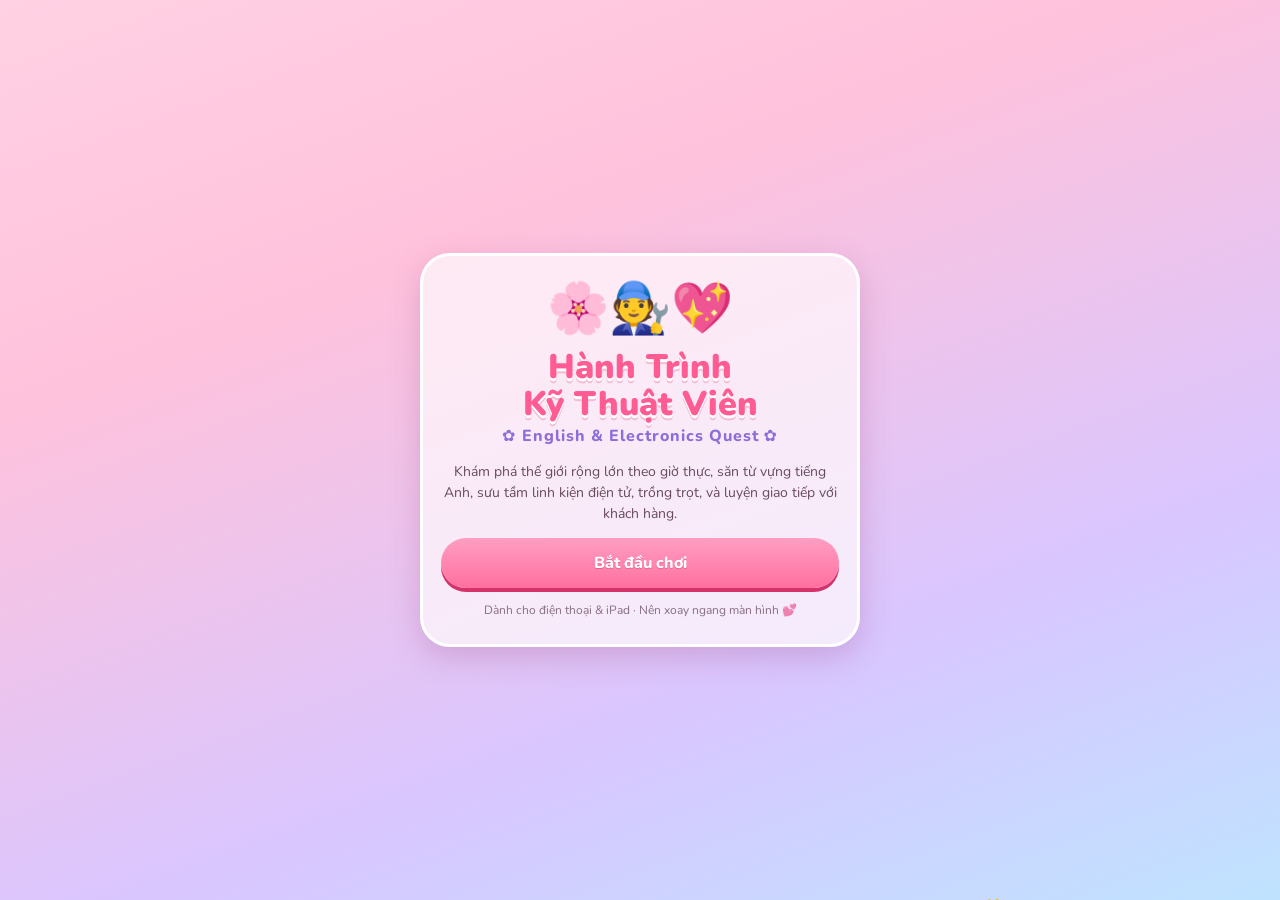
<file: index.html>
<!DOCTYPE html>
<html lang="vi">
<head>
  <meta charset="UTF-8">
  <meta name="viewport" content="width=device-width, initial-scale=1, maximum-scale=1, user-scalable=no, viewport-fit=cover">
  <meta name="apple-mobile-web-app-capable" content="yes">
  <meta name="mobile-web-app-capable" content="yes">
  <meta name="apple-mobile-web-app-status-bar-style" content="black-translucent">
  <meta name="apple-mobile-web-app-title" content="TechEnglish">
  <meta name="theme-color" content="#ffb3d1">
  <title>Hành Trình Kỹ Thuật Viên</title>
  <link rel="manifest" href="manifest.json">
  <link rel="apple-touch-icon" href="icons/icon-180.png">
  <link rel="icon" href="icons/icon-192.png">
  <link rel="preconnect" href="https://fonts.googleapis.com">
  <link rel="preconnect" href="https://fonts.gstatic.com" crossorigin>
  <link rel="stylesheet" href="https://fonts.googleapis.com/css2?family=Nunito:wght@600;700;800;900&display=swap">
  <link rel="stylesheet" href="css/style.css">
</head>
<body>
  <canvas id="game"></canvas>

  <!-- Thanh trạng thái -->
  <div id="hud">
    <div class="hbox">
      <div class="lv">Lv <b id="hLvl">1</b></div>
      <div class="hmid">
        <div class="xpbar"><i id="hXp"></i></div>
        <div class="hrow"><span>🪙 <b id="hCoins">0</b></span><span id="hClock"></span></div>
        <div id="hRegion"></div>
      </div>
    </div>
    <div class="hmenu">
      <button id="mDict" aria-label="Từ điển">📖</button>
      <button id="mBag" aria-label="Balo">🎒</button>
      <button id="mQuest" aria-label="Nhiệm vụ">📜</button>
      <button id="mMap" aria-label="Bản đồ">🗺️</button>
      <button id="mStyle" aria-label="Tủ quần áo">👗</button>
      <button id="mNet" aria-label="Chơi cùng nhau">🌐</button>
      <button id="mSet" aria-label="Cài đặt">⚙️</button>
    </div>
  </div>
  <div id="hQuest"></div>
  <div id="hEvent"></div>
  <canvas id="mini" width="240" height="180"></canvas>
  <div id="banner"></div>
  <button id="phone" aria-label="Nghe điện thoại">📞<small>Nghe máy</small></button>
  <div id="hotbar"></div>
  <div id="hbname"></div>
  <div id="toasts"></div>

  <!-- Điều khiển -->
  <div id="joyzone"></div>
  <div id="joy"><div id="joyknob"></div></div>
  <button id="btnA" class="dim">✋<small>—</small></button>
  <button id="btnEmo" aria-label="Nhảy múa">💃</button>
  <div id="emoPop"></div>

  <!-- Hộp thoại -->
  <div id="modal"><div id="panel" class="panel"></div></div>

  <!-- Màn hình tiêu đề -->
  <div id="title">
    <div class="tbox">
      <div class="tlogo">🌸🧑‍🔧💖</div>
      <h1>Hành Trình<br>Kỹ Thuật Viên</h1>
      <p class="tsub">✿ English &amp; Electronics Quest ✿</p>
      <p class="tdesc">Khám phá thế giới rộng lớn theo giờ thực, săn từ vựng tiếng Anh, sưu tầm linh kiện điện tử, trồng trọt, và luyện giao tiếp với khách hàng.</p>
      <button id="tContinue" class="btn big">Chơi tiếp ▶</button>
      <button id="tNew" class="btn big ghost">Chơi mới</button>
      <p class="tnote">Dành cho điện thoại &amp; iPad · Nên xoay ngang màn hình 💕</p>
    </div>
  </div>

  <script src="js/util.js"></script>
  <script src="js/data/words.js"></script>
  <script src="js/data/words_more.js"></script>
  <script src="js/data/components.js"></script>
  <script src="js/data/quests.js"></script>
  <script src="js/data/farm.js"></script>
  <script src="js/data/convos.js"></script>
  <script src="js/data/hvac_questions.js"></script>
  <script src="js/data/hvac_listening.js"></script>
  <script src="js/data/teashops.js"></script>
  <script src="js/data/mall.js"></script>
  <script src="js/data/fashion.js"></script>
  <script src="js/data/events.js"></script>
  <script src="js/data/animals.js"></script>
  <script src="js/data/regions.js"></script>
  <script src="js/icons.js"></script>
  <script src="js/pixel.js"></script>
  <script src="js/world.js"></script>
  <script src="js/lib/three.min.js"></script>
  <script src="js/lib/three-gltf.js"></script>
  <script src="js/people.js"></script>
  <script src="js/r3d.js"></script>
  <script src="js/work.js"></script>
  <script src="js/input.js"></script>
  <script src="js/game.js"></script>
  <script src="js/ui.js"></script>
  <script src="js/hvac.js"></script>
  <script src="js/tea.js"></script>
  <script src="js/online.js"></script>
  <script src="js/mall.js"></script>
  <script src="js/events.js"></script>
  <script src="js/ranch.js"></script>
  <script src="js/emote.js"></script>
  <script src="js/main.js"></script>
</body>
</html>
</file>
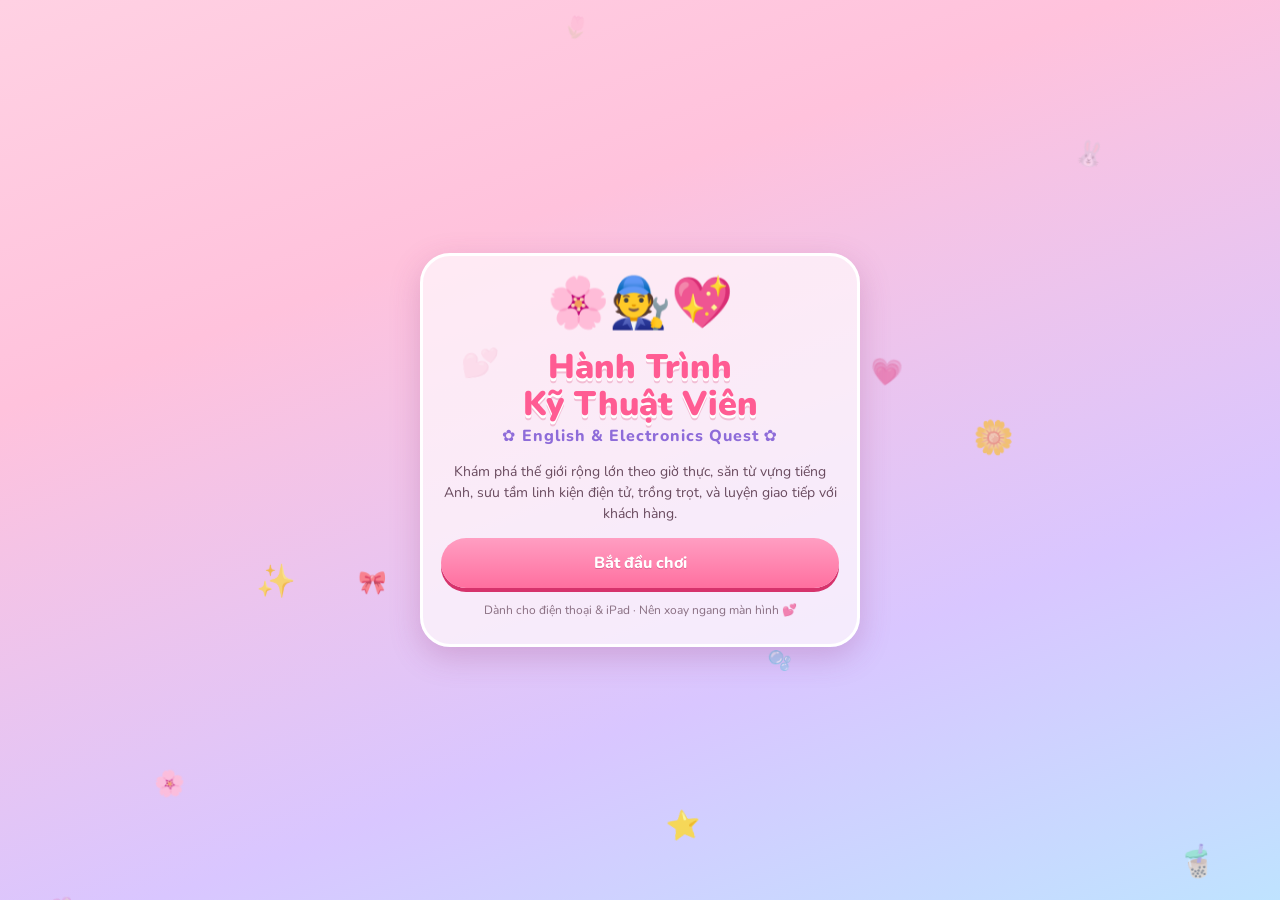
<file: 3d.html>
<!doctype html>
<html lang="vi"><head><meta charset="utf-8"><meta http-equiv="refresh" content="0; url=index.html"><title>Tech English 3D</title></head>
<body><a href="index.html">Mở game</a></body></html>
</file>
<file: css/style.css>
:root {
  --blue: #ff6f9f; --blue2: #d6336c; --gold: #ffd166; --ink: #5a3a4e; --muted: #9c7f92;
  --panel: #fffafc; --line: #f6dbe7; --good: #2f9e6e; --bad: #e0435a;
  --lav: #b9a0f2; --mint: #8fd6a7; --peach: #ffb27a;
  --sat: env(safe-area-inset-top, 0px); --sab: env(safe-area-inset-bottom, 0px);
  --sal: env(safe-area-inset-left, 0px); --sar: env(safe-area-inset-right, 0px);
}
* { box-sizing: border-box; -webkit-tap-highlight-color: transparent; }
html, body {
  margin: 0; height: 100%; overflow: hidden; background: #fde7f0; color: var(--ink);
  font-family: "Nunito", "Quicksand", system-ui, -apple-system, "Segoe UI", Roboto, sans-serif;
  touch-action: none; -webkit-user-select: none; user-select: none; overscroll-behavior: none;
  -webkit-touch-callout: none;
}
#game3d { position: fixed; inset: 0; display: block; width: 100%; height: 100%; }
#game { position: fixed; inset: 0; display: block; }
button { font-family: inherit; cursor: pointer; }

/* ---------- HUD ---------- */
#hud {
  position: fixed; top: calc(6px + var(--sat)); left: calc(6px + var(--sal)); right: calc(6px + var(--sar));
  display: flex; justify-content: space-between; align-items: flex-start; pointer-events: none; z-index: 5;
}
.hbox {
  display: flex; gap: 8px; align-items: center; background: rgba(255, 250, 252, .93); color: var(--ink);
  border-radius: 20px; padding: 6px 12px 6px 6px; box-shadow: 0 3px 0 rgba(214,51,108,.18), 0 4px 14px rgba(160,80,130,.22);
  border: 2px solid #ffd3e3; min-width: 180px; font-weight: 700;
}
.lv { background: linear-gradient(#ffa8c8, #ff6f9f); color: #fff; border-radius: 15px; text-shadow: 0 1px 0 rgba(160,30,80,.35); padding: 6px 8px; font-size: 12px; text-align: center; line-height: 1; }
.lv b { display: block; font-size: 20px; }
.hmid { flex: 1; font-size: 12px; }
.xpbar { height: 8px; background: #fbe1ec; border-radius: 6px; overflow: hidden; margin-bottom: 4px; }
.xpbar i { display: block; height: 100%; width: 0; background: linear-gradient(90deg, #ffb3d1, #c3a6ff); transition: width .3s; }
.hrow { display: flex; gap: 10px; white-space: nowrap; }
#hRegion { font-size: 11px; color: var(--muted); margin-top: 2px; }
.hmenu { display: flex; gap: 5px; pointer-events: auto; }
.hmenu button {
  width: 42px; height: 42px; border-radius: 50%; border: 2px solid #ffd3e3; font-size: 20px;
  background: rgba(255,250,252,.95); box-shadow: 0 3px 0 rgba(214,51,108,.2), 0 3px 8px rgba(160,80,130,.2);
}
.hmenu button:active { transform: scale(.92); }
#hQuest {
  position: fixed; left: calc(6px + var(--sal)); top: calc(66px + var(--sat)); max-width: min(62vw, 440px);
  background: rgba(255,250,252,.94); border-radius: 14px; padding: 6px 12px; font-size: 12px; font-weight: 700;
  box-shadow: 0 3px 10px rgba(160,80,130,.2); z-index: 5; border: 2px dashed #ffb3d1; color: var(--ink);
}
#mini {
  position: fixed; right: calc(6px + var(--sar)); top: calc(56px + var(--sat)); width: 120px; height: 90px;
  border-radius: 16px; border: 3px solid #fff; box-shadow: 0 0 0 2px #ffc4d9, 0 3px 10px rgba(160,80,130,.25); z-index: 5;
}
#banner {
  position: fixed; left: 50%; top: 28%; transform: translate(-50%, -50%); text-align: center; color: #fff;
  pointer-events: none; opacity: 0; z-index: 6; text-shadow: 0 2px 0 #ff6f9f, 0 3px 10px rgba(160,40,100,.55);
}
#banner .bn { font-size: 30px; font-weight: 900; letter-spacing: .5px; }
#banner .be { font-size: 15px; font-style: italic; }
#banner.show { animation: banner 3s ease forwards; }
@keyframes banner { 0% { opacity: 0; margin-top: 10px; } 15%, 75% { opacity: 1; margin-top: 0; } 100% { opacity: 0; } }
#toasts {
  position: fixed; left: 50%; bottom: calc(84px + var(--sab)); transform: translateX(-50%); width: min(92vw, 520px);
  display: flex; flex-direction: column; gap: 6px; z-index: 15; pointer-events: none;
}
.toast {
  background: rgba(255, 250, 252, .96); color: var(--ink); padding: 9px 14px; border-radius: 18px; font-size: 13px; font-weight: 700;
  border: 2px solid #ffd3e3; box-shadow: 0 3px 10px rgba(160,80,130,.2);
  text-align: center; animation: tin .25s ease; transition: opacity .4s, transform .4s;
}
.toast.gold { background: linear-gradient(90deg, #ff9ec7, #c3a6ff); color: #fff; border-color: #fff; font-weight: 800; text-shadow: 0 1px 0 rgba(140,40,100,.35); }
.toast.out { opacity: 0; transform: translateY(8px); }
@keyframes tin { from { opacity: 0; transform: translateY(10px); } }

/* ---------- Điều khiển ---------- */
#joyzone { position: fixed; left: 0; bottom: 0; width: 55%; height: 72%; z-index: 4; touch-action: none; }
#joy {
  position: fixed; width: 120px; height: 120px; margin: -60px 0 0 -60px; border-radius: 50%;
  background: rgba(255,200,225,.28); border: 3px dashed rgba(255,255,255,.8); z-index: 4; pointer-events: none;
  opacity: 0; transition: opacity .15s; left: 90px; top: 70%;
}
#joy.on { opacity: 1; }
#joyknob {
  position: absolute; left: 50%; top: 50%; width: 54px; height: 54px; margin: -27px 0 0 -27px; border-radius: 50%;
  background: radial-gradient(circle at 35% 30%, #fff, #ffc4d9); box-shadow: 0 3px 8px rgba(160,60,110,.35);
}
#btnA {
  position: fixed; right: calc(22px + var(--sar)); bottom: calc(26px + var(--sab)); width: 84px; height: 84px; border-radius: 50%;
  border: 4px solid #fff; background: radial-gradient(circle at 35% 28%, #ffc4dc, #ff6f9f 70%); font-size: 30px; line-height: 1; z-index: 5;
  box-shadow: 0 4px 0 #d6336c, 0 6px 16px rgba(160,40,100,.4); display: flex; flex-direction: column; align-items: center; justify-content: center;
  color: #fff; touch-action: none; text-shadow: 0 1px 0 rgba(150,30,80,.4);
}
#btnA small { font-size: 12px; font-weight: 800; margin-top: 2px; }
#btnA.dim { filter: grayscale(.8); opacity: .55; }
#btnA:active { transform: scale(.92); }

/* ---------- Hộp thoại ---------- */
#modal {
  position: fixed; inset: 0; background: rgba(90, 40, 80, .38); display: none; align-items: center; justify-content: center;
  z-index: 20; padding: calc(10px + var(--sat)) calc(10px + var(--sar)) calc(10px + var(--sab)) calc(10px + var(--sal));
  touch-action: auto;
}
#modal.on { display: flex; }
.panel {
  position: relative; background: var(--panel); border-radius: 26px; width: min(560px, 100%); max-height: 100%;
  overflow-y: auto; -webkit-overflow-scrolling: touch; padding: 18px 16px 16px; border: 3px solid #ffd3e3;
  box-shadow: 0 6px 0 rgba(214,51,108,.15), 0 14px 40px rgba(120,40,90,.35);
  touch-action: pan-y; animation: pin .2s ease; user-select: text; -webkit-user-select: text;
}
.panel.wide { width: min(760px, 100%); }
@keyframes pin { from { transform: scale(.94); opacity: 0; } }
.panel h2 { margin: 0 34px 8px 0; font-size: 21px; color: #c2255c; font-weight: 900; }
.panel h3 { margin: 14px 0 6px; font-size: 16px; }
.panel p { margin: 6px 0; line-height: 1.45; font-size: 14px; }
.panel .x {
  position: absolute; right: 10px; top: 10px; width: 34px; height: 34px; border-radius: 50%; border: 0;
  background: #ffe3ee; font-size: 16px; color: #c2255c; font-weight: 900;
}
.sub { color: var(--muted); font-size: 13px !important; }
.hint { color: var(--muted); font-size: 12.5px !important; }
.center { text-align: center; }
.big-emoji { font-size: 46px; text-align: center; }
.btn {
  display: block; width: 100%; margin: 8px 0 0; padding: 12px; border-radius: 999px; border: 0; font-size: 15px; font-weight: 800;
  background: linear-gradient(#ff8fb4, var(--blue)); color: #fff; box-shadow: 0 3px 0 var(--blue2); text-shadow: 0 1px 0 rgba(150,30,80,.3);
}
.btn:active { transform: translateY(1px); box-shadow: none; }
.btn.big { padding: 14px; font-size: 16px; }
.btn.small { display: inline-block; width: auto; padding: 8px 12px; font-size: 13px; margin: 6px 0 0; white-space: nowrap; }
.btn.ghost { background: #ffe8f1; color: var(--blue2); box-shadow: 0 2px 0 #ffc4d9; text-shadow: none; }
.btn.danger { background: #ffe5e8; color: var(--bad); box-shadow: none; text-shadow: none; }
.btn:disabled { background: #eadde4; color: #a8919e; box-shadow: none; text-shadow: none; }
.mini { border: 0; background: #ffe3ee; color: var(--blue2); border-radius: 999px; font-weight: 700; padding: 4px 8px; font-size: 12px; margin-top: 4px; }
.tag { display: inline-block; background: #eef3fb; color: var(--blue2); border-radius: 20px; padding: 4px 10px; font-size: 12px; margin-bottom: 8px; }
.tag.gold { background: #fff4c2; color: #7a5500; }
.stars { color: #ffb300; letter-spacing: -1px; }
.stars i { color: #d7dce3; font-style: normal; }

.qword { font-size: 32px; font-weight: 800; text-align: center; margin: 6px 0 2px; color: #0d2c54; font-family: Georgia, serif; }
.qword.vi { font-family: inherit; font-size: 26px; color: #4a2c00; }
.ipa { color: var(--muted); font-size: 14px; text-align: center; }
div.ipa { margin-bottom: 4px; }
.qtxt { text-align: center; color: var(--muted); }
.qsent { background: #f3f6fb; border-radius: 12px; padding: 12px; font-size: 17px; text-align: center; font-family: Georgia, serif; margin: 8px 0; }
.say { border: 0; background: #e3f2fd; border-radius: 50%; width: 32px; height: 32px; font-size: 15px; vertical-align: middle; }
.say.huge { width: 80px; height: 80px; font-size: 38px; }
.opts { display: grid; grid-template-columns: 1fr 1fr; gap: 8px; margin-top: 8px; }
.opt {
  padding: 13px 10px; border-radius: 12px; border: 2px solid var(--line); background: #fff; font-size: 15px; font-weight: 600;
  color: var(--ink); min-height: 52px;
}
.opt.left { text-align: left; grid-column: 1 / -1; font-size: 14px; }
.opt.right { border-color: var(--good); background: #e8f5e9; color: var(--good); }
.opt.wrong { border-color: var(--bad); background: #ffebee; color: var(--bad); }
.res { border-radius: 12px; padding: 10px 12px; margin: 10px 0 6px; font-weight: 600; font-size: 14px; }
.res.good { background: #e8f5e9; color: var(--good); }
.res.bad { background: #ffebee; color: var(--bad); }
.wcard { background: #fffdf3; border: 1px solid #f3e6b0; border-radius: 12px; padding: 10px 12px; margin: 8px 0; font-size: 14px; }
.wcard .en { font-size: 18px; color: #0d2c54; }
.wcard .vi { color: #6a4b00; margin: 4px 0; font-weight: 600; }
.wcard .ex { color: #445; font-style: italic; margin-top: 4px; }

.pcard { display: flex; gap: 14px; align-items: center; }
.pcard img { width: 96px; height: 96px; background: #eef3f8; border-radius: 16px; flex: none; }
.pcard h2 { margin: 0; }
.pcard .en { color: var(--blue2); font-weight: 600; margin-top: 2px; }
.pcard .rar { font-size: 12px; color: var(--muted); margin-top: 4px; }
.sec { background: #f4f7fb; border-radius: 12px; padding: 8px 12px; margin-top: 10px; }
.sec h4 { margin: 2px 0 2px; font-size: 14px; }
.sec p { margin: 2px 0 4px; font-size: 13.5px; }

.talk { display: flex; gap: 10px; align-items: flex-start; }
.face { width: 64px; height: 64px; background: #e3f2fd; border-radius: 50%; flex: none; }
.bubble { background: #f3f6fb; border-radius: 4px 14px 14px 14px; padding: 10px 12px; flex: 1; font-size: 14px; }
.say-en { font-size: 17px; font-family: Georgia, serif; margin: 4px 0; color: #0d2c54; }
.say-vi { color: var(--muted); font-size: 13px; }
.hide { display: none; }

.howto { padding-left: 0; list-style: none; margin: 8px 0; }
.howto li { display: flex; gap: 8px; align-items: center; padding: 6px 0; font-size: 14px; border-bottom: 1px dashed var(--line); }
.howto img { width: 28px; height: 28px; flex: none; }
.howto li > span:last-child { flex: 1; }
.orb { display: inline-flex; width: 28px; height: 28px; border-radius: 50%; align-items: center; justify-content: center; flex: none;
  background: radial-gradient(#fff, #ffc107); font: bold 12px Georgia, serif; color: #5d4037; }
.stats { display: grid; grid-template-columns: repeat(auto-fit, minmax(140px, 1fr)); gap: 6px; margin: 10px 0; }
.stats div { background: #f3f6fb; border-radius: 10px; padding: 8px 10px; font-size: 13px; }
.stats b { display: block; font-size: 18px; color: var(--blue2); }

.job { border: 1px solid var(--line); border-radius: 12px; padding: 10px 12px; margin-top: 8px; background: #fff; font-size: 13.5px; }
.job.active { border-color: #ffca28; background: #fffbea; }
.jt { font-weight: 700; margin-bottom: 4px; }
.jen { font-family: Georgia, serif; font-size: 15px; color: #0d2c54; }
.jvi { color: var(--muted); }
.rew { color: #b26a00; }
.need { margin-top: 6px; display: flex; flex-wrap: wrap; gap: 4px; align-items: center; }
.chip { display: inline-flex; align-items: center; gap: 4px; padding: 2px 8px 2px 2px; border-radius: 20px; font-size: 12px; background: #eef3f8; }
.chip img { width: 22px; height: 22px; }
.chip.ok { background: #e8f5e9; color: var(--good); }
.chip.miss { background: #ffebee; color: var(--bad); }
.coins { position: absolute; right: 52px; top: 16px; font-weight: 800; color: #9a6a00; }
.tabs { display: flex; gap: 6px; margin: 8px 0; }
.tabs button { flex: 1; padding: 10px 6px; border-radius: 10px; border: 0; background: #eef1f6; font-weight: 700; font-size: 13px; color: #556; }
.tabs button.on { background: var(--blue); color: #fff; }
.list { display: flex; flex-direction: column; gap: 6px; }
.row { display: flex; align-items: center; gap: 10px; background: #fff; border: 1px solid var(--line); border-radius: 12px; padding: 6px 10px; }
.row img { width: 40px; height: 40px; background: #f2f5f9; border-radius: 10px; flex: none; }
.row .rn { flex: 1; min-width: 0; }
.row .rn b { display: block; font-size: 14px; }
.row .rn small { color: var(--muted); font-size: 12px; }
.row .btn.small { margin: 0; }
.row .big-emoji { font-size: 28px; }
.recipe { border: 1px solid var(--line); border-radius: 12px; padding: 8px 10px; background: #fff; }
.recipe.locked { opacity: .6; }
.rh { display: flex; gap: 10px; align-items: center; }
.rh img { width: 44px; height: 44px; background: #f2f5f9; border-radius: 10px; }
.rh small { display: block; color: var(--muted); font-size: 12px; }
.grid { display: grid; grid-template-columns: repeat(auto-fill, minmax(96px, 1fr)); gap: 6px; }
.cell { position: relative; display: flex; flex-direction: column; align-items: center; gap: 2px; padding: 8px 4px; border-radius: 12px;
  border: 1px solid var(--line); background: #fff; font-size: 12px; color: var(--ink); text-align: center; }
.cell img { width: 44px; height: 44px; }
.cell b { position: absolute; right: 6px; top: 4px; font-size: 11px; color: var(--blue2); }
.cell small { color: var(--muted); font-size: 10.5px; }
.cell.unk { background: #f0f2f5; color: #99a; }
.cell .q { width: 44px; height: 44px; display: flex; align-items: center; justify-content: center; font-size: 26px; font-weight: 800; color: #b0b8c4; }
.cats { display: flex; gap: 6px; overflow-x: auto; padding-bottom: 6px; margin: 6px 0; -webkit-overflow-scrolling: touch; touch-action: pan-x pan-y; }
.cats button { flex: none; border: 0; border-radius: 20px; padding: 7px 12px; background: #eef1f6; font-size: 12.5px; font-weight: 600; color: #445; }
.cats button.on { background: var(--blue); color: #fff; }
.cats small { opacity: .7; }
.dict { display: flex; flex-direction: column; gap: 6px; }
.drow { background: #fff; border: 1px solid var(--line); border-radius: 12px; padding: 8px 12px; font-size: 13.5px; cursor: pointer; }
.drow b { font-size: 16px; color: #0d2c54; }
.drow .vi { color: #6a4b00; font-weight: 600; }
.drow .ex { color: #556; font-style: italic; font-size: 12.5px; }
.qlist .q { border-radius: 12px; padding: 8px 12px; margin-top: 6px; background: #f3f6fb; font-size: 13.5px; }
.qlist .q.cur { background: #fffbea; border: 1px solid #ffca28; }
.qlist .q.lock { opacity: .55; }
.qlist .qt { font-weight: 700; }
.qlist .qd { color: #445; margin: 2px 0; }
.bar { height: 8px; background: #e3e8ef; border-radius: 4px; overflow: hidden; margin: 4px 0; }
.bar i { display: block; height: 100%; background: linear-gradient(90deg, #ffb300, #ff6f00); }
#bigmap { display: block; margin: 6px auto; border-radius: 10px; }
.legend { display: grid; grid-template-columns: repeat(auto-fill, minmax(200px, 1fr)); gap: 4px; font-size: 13px; margin-top: 6px; }
.legend .lock { opacity: .55; }
.legend small { color: var(--muted); }
.set { display: flex; align-items: center; gap: 8px; padding: 10px 4px; border-bottom: 1px solid var(--line); font-size: 14px; }
.set input[type=checkbox] { width: 22px; height: 22px; }
.set input[type=range] { flex: 1; }

/* ---------- Thanh đồ nhanh ---------- */
#hotbar {
  position: fixed; left: 50%; transform: translateX(-50%); bottom: calc(10px + var(--sab)); z-index: 6;
  display: flex; gap: 5px; padding: 5px; border-radius: 20px; background: rgba(255,250,252,.9); border: 2px solid #ffd3e3; box-shadow: 0 3px 12px rgba(160,80,130,.25);
}
.hslot {
  position: relative; width: 46px; height: 46px; border-radius: 14px; border: 2px solid #fbe1ec;
  background: #fff3f8; padding: 0; display: flex; align-items: center; justify-content: center; touch-action: none;
}
.hslot img { width: 36px; height: 36px; pointer-events: none; }
.hslot b { position: absolute; right: 3px; bottom: 1px; font-size: 11px; color: var(--ink); text-shadow: 0 0 3px #fff; pointer-events: none; }
.hslot.sel { border-color: #ff6f9f; background: #ffe3ee; box-shadow: 0 0 0 2px rgba(255,111,159,.3); }
#hbname {
  position: fixed; left: 50%; transform: translateX(-50%); bottom: calc(70px + var(--sab)); z-index: 6; pointer-events: none;
  background: rgba(255,111,159,.92); color: #fff; font-size: 12px; font-weight: 700; padding: 4px 10px; border-radius: 10px; opacity: 0; white-space: nowrap;
}
#hbname.show { animation: hbn 1.8s ease forwards; }
@keyframes hbn { 0%, 70% { opacity: 1; } 100% { opacity: 0; } }

/* ---------- Điện thoại reo ---------- */
#phone {
  position: fixed; right: calc(118px + var(--sar)); bottom: calc(34px + var(--sab)); z-index: 7; display: none;
  width: 70px; height: 70px; border-radius: 50%; border: 3px solid #fff; background: radial-gradient(circle at 35% 30%, #a7ecc4, #3fbf7f 70%);
  color: #fff; font-size: 26px; flex-direction: column; align-items: center; justify-content: center; box-shadow: 0 4px 14px rgba(0,0,0,.45);
}
#phone small { font-size: 10px; font-weight: 800; }
#phone.on { display: flex; animation: ring .6s ease-in-out infinite alternate; }
@keyframes ring { from { transform: rotate(-12deg) scale(1); } to { transform: rotate(12deg) scale(1.08); } }

/* ---------- Kho đồ dạng ô ---------- */
.panel h2 small { font-size: 13px; color: var(--muted); font-weight: 600; }
.panel h3 small { font-size: 12px; color: var(--muted); font-weight: 600; }
.slots { display: grid; grid-template-columns: repeat(auto-fill, minmax(50px, 1fr)); gap: 5px; margin: 6px 0; }
.slot {
  position: relative; aspect-ratio: 1; border-radius: 14px; border: 2px solid #f6dbe7; background: #fff5f9; padding: 0;
  display: flex; align-items: center; justify-content: center;
}
.slot img { width: 78%; height: 78%; pointer-events: none; }
.slot b { position: absolute; right: 3px; bottom: 1px; font-size: 11px; color: #1d2733; text-shadow: 0 0 2px #fff; }
.slot .hk { position: absolute; left: 3px; top: 1px; font-size: 9px; color: #8a96a6; font-weight: 800; }
.slot.hb { background: #fff8e6; border-color: #ffe0a3; }
.slot.cur { box-shadow: inset 0 0 0 2px #ff9ec7; }
.slot.sel { border-color: var(--blue); background: #ffe3ee; }
.slot.moving { border-color: #ff6f00; border-style: dashed; background: #fff3e0; }
.sinfo { display: flex; flex-wrap: wrap; align-items: center; gap: 8px; background: #fff0f6; border-radius: 16px; padding: 8px 10px; margin: 6px 0; font-size: 13px; }
.sinfo img { width: 44px; height: 44px; }
.sinfo .rn { flex: 1; min-width: 120px; }
.sinfo .rn small { display: block; color: var(--muted); }
.sinfo.moving { background: #fff3e0; color: #8a4b00; font-weight: 600; }
.sbtns { display: flex; gap: 6px; flex-wrap: wrap; }
.sbtns .btn.small { margin: 0; }
.row2 { display: flex; gap: 8px; }
.row2 .btn { flex: 1; }
.row.hl { background: #fffbea; border-color: #ffe082; }
.row.locked { opacity: .55; }
.lockt { font-size: 12px; color: var(--muted); white-space: nowrap; }
.row .btn.small + .btn.small { margin-left: 4px; }

/* ---------- Hội thoại ---------- */
.chat { display: flex; flex-direction: column; gap: 5px; margin: 6px 0 10px; max-height: 26vh; overflow-y: auto; }
.chat.full { max-height: none; }
.msg { max-width: 85%; padding: 7px 11px; border-radius: 14px; font-size: 13.5px; line-height: 1.35; font-family: Georgia, serif; }
.msg.them { background: #eef1f6; align-self: flex-start; border-bottom-left-radius: 4px; }
.msg.me { background: #dcf3dc; align-self: flex-end; border-bottom-right-radius: 4px; color: #1b4d1b; }
.msg .say { width: 26px; height: 26px; font-size: 12px; }
.face.phone { background: #e8f5e9; }
.opt.okish { border-color: #f9a825; background: #fff8e1; color: #8a6100; }
.res.mid { background: #fff8e1; color: #8a6100; }
.mic { border-radius: 12px; padding: 9px 12px; margin: 6px 0; font-size: 13.5px; }
.mic.on { background: #e3f2fd; color: var(--blue2); animation: pulse 1s ease-in-out infinite alternate; }
.mic.good { background: #e8f5e9; color: var(--good); }
.mic.bad { background: #fff3e0; color: #a65800; }
.mic small { color: #556; }
@keyframes pulse { from { opacity: .7; } to { opacity: 1; } }
.big-stars { font-size: 40px; letter-spacing: 4px; }
.big-stars i { font-style: normal; filter: grayscale(1); opacity: .3; }
.tagline { font-size: 11px; color: var(--muted); margin-bottom: 2px; }
.drow b.ph { font-family: Georgia, serif; font-size: 15px; }

/* ---------- Học Viện HVAC ---------- */
.kind { display: inline-block; font-size: 11px; font-weight: 700; padding: 1px 7px; border-radius: 10px; vertical-align: middle; }
.k-n { background: #e8f5e9; color: #2e7d32; } .k-t { background: #e3f2fd; color: #1565c0; }
.k-c { background: #f3e5f5; color: #6a1b9a; } .k-g { background: #fff3e0; color: #a65800; }
.qsent.left { text-align: left; font-family: inherit; font-size: 15.5px; line-height: 1.45; }
.job.ok { border-color: #a5d6a7; background: #f1f8f1; } .job.no { border-color: #ffcdd2; background: #fff6f6; }
.job .sbtns { margin-top: 6px; }
ul.ans { margin: 8px 0 4px; padding-left: 18px; font-size: 13.5px; line-height: 1.45; } ul.ans li { margin-bottom: 4px; }
p.tr { font-family: Georgia, serif; font-size: 14px; line-height: 1.5; }
.timer { display: flex; align-items: center; gap: 8px; font-size: 13px; color: var(--muted); margin: 6px 0; }
.timer .bar { flex: 1; margin: 0; }
mark { background: #fff59d; padding: 0 2px; border-radius: 3px; }
.wcard .model { font-style: normal; line-height: 1.5; }
.drow a { color: var(--blue2); word-break: break-word; }

/* ---------- Quán trà sữa ---------- */
.tchips { display: flex; flex-wrap: wrap; gap: 6px; }
.tchip { border: 2px solid var(--line); background: #fff; border-radius: 20px; padding: 7px 11px; font-size: 13px; font-weight: 600; color: var(--ink); }
.tchip i { color: var(--blue2); font-style: normal; }
.tchip.on { border-color: var(--blue); background: #e3f2fd; }
.row.trow { width: 100%; text-align: left; font-family: inherit; cursor: pointer; }
.row.trow.sel { border-color: var(--blue); background: #e3f2fd; }
ul.check { list-style: none; padding: 0; margin: 6px 0; font-size: 13.5px; }
ul.check li { padding: 3px 0; } ul.check li.no { color: var(--bad); } ul.check li.ok { color: var(--good); }
input.tin { flex: 1; min-width: 0; padding: 10px 12px; border-radius: 10px; border: 2px solid var(--line); font-size: 16px; font-family: inherit; }
#ttbox { display: flex; gap: 6px; margin-top: 6px; } #ttbox.hide { display: none; }
/* ---------- Tạo nhân vật ---------- */
.cc { display: flex; flex-wrap: wrap; gap: 10px; align-items: center; }
#ccprev { width: 150px; height: 90px; background: linear-gradient(#ffe3ee, #e3f7e9); border-radius: 18px; border: 2px solid #ffd3e3; }
.ccf { flex: 1; min-width: 240px; }
.ccf .set { flex-wrap: wrap; gap: 6px; }
.sw { width: 28px; height: 28px; border-radius: 50%; border: 3px solid #fff; box-shadow: 0 0 0 1px #ccd; padding: 0; }
.sw.on { box-shadow: 0 0 0 3px var(--blue); }
.set select { padding: 6px; border-radius: 8px; font-size: 15px; }

/* ---------- Chơi cùng nhau ---------- */
.hmenu button { position: relative; }
#mNet.live::before { content: ''; position: absolute; left: 4px; top: 4px; width: 9px; height: 9px; border-radius: 50%; background: #00e676; box-shadow: 0 0 0 2px #fff; }
#mNet[data-badge]:not([data-badge=""])::after {
  content: attr(data-badge); position: absolute; right: -4px; top: -4px; min-width: 18px; height: 18px; border-radius: 9px;
  background: #e53935; color: #fff; font-size: 11px; font-weight: 800; line-height: 18px; text-align: center; padding: 0 4px;
}
.chat.netlog { max-height: 40vh; min-height: 90px; background: #f7f9fc; border-radius: 12px; padding: 8px; }
.msg small { font-family: system-ui, sans-serif; font-size: 10.5px; color: #78909c; }
.msg.sys { align-self: center; background: #fff3e0; color: #8a4b00; font-family: system-ui, sans-serif; font-size: 12.5px; }
.tchips.quick { margin: 6px 0; } .tchips.quick .tchip { font-size: 12px; padding: 5px 9px; }
#nbox { display: flex; gap: 6px; margin: 6px 0 4px; }

/* ---------- Trung tâm thương mại ---------- */
.cgrid { display: grid; grid-template-columns: repeat(auto-fill, minmax(104px, 1fr)); gap: 6px; margin: 8px 0; }
.ccard { display: flex; flex-direction: column; align-items: center; gap: 1px; padding: 6px 4px; border-radius: 12px; border: 2px solid var(--line); background: #fff; font-family: inherit; color: var(--ink); }
.ccard img { width: 56px; height: 70px; object-fit: contain; }
.ccard b { font-size: 12.5px; } .ccard small { font-size: 11px; color: var(--blue2); }
.ccard .cprice { font-size: 11.5px; font-weight: 800; color: #9a6a00; }
.ccard.sel { border-color: var(--blue); background: #e3f2fd; }
.cdetail { display: flex; gap: 10px; align-items: center; flex-wrap: wrap; }
.cdetail img { width: 192px; height: 80px; object-fit: contain; background: linear-gradient(#fce4ec, #f3e5f5); border-radius: 12px; }
.cdetail .rn { flex: 1; min-width: 200px; } .cdetail .set { flex-wrap: wrap; gap: 5px; border: 0; padding: 4px 0; }
.tryon { display: flex; gap: 10px; align-items: center; background: #fff8e1; border-radius: 12px; padding: 8px; margin: 8px 0; font-size: 13.5px; }
.tryon img { width: 216px; height: 90px; object-fit: contain; background: linear-gradient(#fce4ec, #e1f5fe); border-radius: 10px; flex: none; }
img.bigprev { width: 100%; max-width: 320px; height: 100px; object-fit: contain; background: linear-gradient(#fce4ec, #e1f5fe); border-radius: 14px; margin: 6px auto; display: block; }
.tchip .dot { display: inline-block; width: 11px; height: 11px; border-radius: 50%; margin-right: 4px; vertical-align: -1px; box-shadow: 0 0 0 1px #ccd; }
@media (max-width: 520px) { .tryon { flex-direction: column; } .tryon img { width: 100%; } }

/* ---------- Sự kiện ---------- */
#hEvent {
  position: fixed; left: calc(6px + var(--sal)); top: calc(100px + var(--sat)); max-width: min(62vw, 440px); display: none;
  background: linear-gradient(90deg, #fff3b0, #ffe3ee); border-radius: 14px; padding: 5px 12px; font-size: 12px; font-weight: 800;
  box-shadow: 0 3px 10px rgba(160,80,130,.2); z-index: 5; border: 2px solid #ffd166; color: #8a4b00; cursor: pointer;
}
#hEvent.live { background: linear-gradient(90deg, #ff9ec7, #c3a6ff); color: #fff; border-color: #fff; animation: evpulse 1.6s ease-in-out infinite; }
@keyframes evpulse { 50% { transform: scale(1.03); } }
.evcard { border: 2px solid var(--line); background: #fff; border-radius: 18px; padding: 10px 12px; margin: 8px 0; font-size: 13.5px; line-height: 1.5; }
.evcard.live { border-color: #ff9ec7; background: #fff3f8; box-shadow: 0 0 0 3px rgba(255,158,199,.25); }
.evcard.soon { border-color: #ffd166; background: #fffbea; text-align: left; }
.evcard.lockd { opacity: .7; border-style: dashed; }
.evh { font-size: 15px; margin-bottom: 2px; }
.evh small { color: var(--muted); font-weight: 600; }
.kind.live { background: #ff6f9f; color: #fff; } .kind.ok { background: #d9f5e5; color: #2f7a52; } .kind.cert { background: #efe7ff; color: #6a4bc4; }
.stamps { display: flex; justify-content: center; gap: 10px; font-size: 34px; margin: 8px 0; }
.stamps span { width: 54px; height: 54px; border-radius: 50%; border: 3px dashed #ffb3d1; display: flex; align-items: center; justify-content: center; color: #ffc4d9; }
.stamps span.on { border-style: solid; background: #fff0f6; }
.cert { border: 4px double #e0b34a; background: linear-gradient(#fffdf3, #fff4d6); border-radius: 14px; padding: 12px; margin: 10px auto; max-width: 360px; }
.cert small { display: block; letter-spacing: 1.5px; color: #a07a24; font-weight: 800; }
.cert b { display: block; font-size: 22px; color: #c2255c; margin: 4px 0; }

/* ---------- Chăn nuôi · thú cưng · nấu ăn ---------- */
.acard { display: flex; flex-wrap: wrap; align-items: center; gap: 8px; border: 2px solid var(--line); background: #fff; border-radius: 16px; padding: 8px 10px; }
.acard .rn { flex: 1; min-width: 150px; font-size: 13px; }
.acard .rn small { display: block; color: var(--muted); }
.acard .bar { margin: 4px 0 2px; }
.aemo { font-size: 38px; width: 50px; text-align: center; line-height: 1; }
.aemo.sm { font-size: 28px; width: 40px; }
.row img[src^="data"] { width: 40px; height: 40px; }
.row.sel { border-color: var(--blue); background: #fff0f6; }
.chip img { width: 18px; height: 18px; vertical-align: -4px; }
.chip.no { background: #ffe5e8; color: var(--bad); }
.dish .need { margin-top: 3px; }
ol.tut { padding-left: 22px; margin: 8px 0; }
ol.tut li { margin: 7px 0; line-height: 1.45; }
ol.tut .en, ol.steps .en { font-weight: 700; }
ol.steps { padding-left: 22px; }
ol.steps li { margin: 5px 0; background: #effaf3; border-radius: 10px; padding: 4px 8px; }
ol.steps small { display: block; color: var(--muted); }
b.verb { color: #c2255c; background: #ffe3ee; border-radius: 6px; padding: 0 3px; }
img.petbig { width: 96px; height: 96px; }

/* ---------- Câu hay mỗi ngày ---------- */
.qcard { background: linear-gradient(135deg, #fff3b0, #ffe3ee 60%, #efe7ff); border: 2px solid #fff; border-radius: 20px; padding: 12px 14px; margin: 8px 0; box-shadow: 0 3px 10px rgba(160,80,130,.15); }
.qcard small { color: #a07a24; font-weight: 800; letter-spacing: .5px; }
.qen { font-size: 19px; font-weight: 900; color: #6b3d5a; margin: 6px 0 4px; line-height: 1.35; }
.qvi { font-size: 14.5px; font-weight: 700; color: #c2255c; margin-bottom: 4px; }

/* ---------- Màn hình tiêu đề ---------- */
#title {
  position: fixed; inset: 0; z-index: 40; display: flex; padding: 16px;
  background: linear-gradient(160deg, #ffd1e3 0%, #ffc2dc 30%, #d9c6ff 70%, #bfe3ff 100%); color: var(--ink); overflow-y: auto; touch-action: pan-y;
}
#title .floaty { position: absolute; bottom: -40px; pointer-events: none; opacity: .85; animation: floaty linear infinite; }
@keyframes floaty { 0% { transform: translateY(0) rotate(-10deg); opacity: 0; } 10% { opacity: .9; } 100% { transform: translateY(-115vh) rotate(20deg); opacity: 0; } }
#title .tbox { position: relative; z-index: 1; background: rgba(255,250,252,.72); border: 3px solid #fff; border-radius: 30px; padding: 18px 18px 14px; box-shadow: 0 10px 30px rgba(150,60,120,.25); }
#title.hide { display: none; }
.tbox { width: min(440px, 100%); text-align: center; margin: auto; }
.tlogo { font-size: 50px; animation: bob 2.4s ease-in-out infinite; }
@keyframes bob { 50% { transform: translateY(-6px); } }
#title h1 { margin: 6px 0 2px; font-size: 34px; line-height: 1.1; color: #ff5c93; font-weight: 900; text-shadow: 0 3px 0 #fff, 0 5px 0 rgba(214,51,108,.25); }
.tsub { margin: 0; color: #8e6cd9; font-weight: 800; letter-spacing: 1px; }
.tdesc { opacity: .9; font-size: 14px; line-height: 1.5; }
#title .btn { background: linear-gradient(#ff9ec2, #ff6f9f); color: #fff; box-shadow: 0 4px 0 #d6336c; }
#title .btn.ghost { background: #fff; color: #c2255c; box-shadow: 0 3px 0 #ffc4d9; }
.tnote { font-size: 12px; opacity: .7; margin-top: 14px; }

/* ---------- Màn hình dọc nhỏ ---------- */
@media (max-width: 520px) {
  .hbox { min-width: 0; padding: 5px 8px 5px 5px; }
  .hmenu button { width: 36px; height: 36px; font-size: 18px; border-radius: 10px; }
  .hmenu { gap: 4px; flex-wrap: wrap; justify-content: flex-end; max-width: 156px; }
  #mini { top: calc(90px + var(--sat)); width: 96px; height: 72px; }
  #hQuest { max-width: calc(100vw - 120px); font-size: 11.5px; }
  #hEvent { max-width: calc(100vw - 120px); font-size: 11px; top: calc(96px + var(--sat)); }
  #btnA { width: 74px; height: 74px; font-size: 26px; bottom: calc(76px + var(--sab)); }
  #phone { right: calc(14px + var(--sar)); bottom: calc(160px + var(--sab)); width: 62px; height: 62px; }
  .opts { grid-template-columns: 1fr; }
  .hslot { width: 42px; height: 42px; }
  .hslot img { width: 32px; height: 32px; }
  #hbname { bottom: calc(66px + var(--sab)); }
}
@media (max-height: 430px) {
  #btnA { width: 72px; height: 72px; bottom: calc(14px + var(--sab)); }
  #phone { bottom: calc(18px + var(--sab)); right: calc(104px + var(--sar)); width: 62px; height: 62px; }
  .hslot { width: 42px; height: 42px; }
  .hslot img { width: 32px; height: 32px; }
  #hQuest { top: calc(60px + var(--sat)); }
  #hEvent { top: calc(92px + var(--sat)); }
  #mini { top: calc(52px + var(--sat)); }
  #banner .bn { font-size: 24px; }
}

/* ---------- Nhảy múa ---------- */
#btnEmo {
  position: fixed; right: calc(22px + var(--sar)); bottom: calc(122px + var(--sab)); width: 56px; height: 56px; border-radius: 50%; z-index: 5;
  border: 3px solid #fff; background: radial-gradient(circle at 35% 28%, #fff1b8, #ffb347 75%); font-size: 26px; line-height: 1;
  box-shadow: 0 3px 0 #e08a1e, 0 5px 12px rgba(160,90,20,.35); touch-action: manipulation;
}
#btnEmo:active { transform: scale(.92); }
#emoPop {
  position: fixed; right: calc(10px + var(--sar)); bottom: calc(186px + var(--sab)); width: min(340px, calc(100vw - 20px)); z-index: 15;
  background: #fffafc; border-radius: 20px; padding: 10px; box-shadow: 0 5px 0 #ffc4dc, 0 10px 30px rgba(120,40,90,.3); display: none; color: #6b3d5a;
}
#emoPop.on { display: block; animation: pop .18s ease-out; }
#emoPop .emh { font-weight: 900; margin: 2px 4px 8px; }
#emoPop .emh small { font-weight: 600; color: #a06b86; margin-left: 4px; }
#emoPop .emg { display: grid; grid-template-columns: repeat(5, 1fr); gap: 6px; }
#emoPop .emg4 { grid-template-columns: repeat(2, 1fr); }
#emoPop .emg button { border: 0; background: #fff0f6; border-radius: 14px; padding: 6px 2px; display: flex; flex-direction: column; align-items: center; color: #6b3d5a; font-family: inherit; }
#emoPop .emg button b { font-size: 24px; line-height: 1.1; }
#emoPop .emg button span { font-size: 11px; font-weight: 800; }
#emoPop .emg button i { font-size: 9.5px; color: #a06b86; font-style: normal; }
#emoPop .emg4 button { padding: 10px 4px; } #emoPop .emg4 button b { font-size: 30px; } #emoPop .emg4 button span { font-size: 14px; }
#emoPop .emg button:active { transform: scale(.93); }
#emoPop .emg button.ok { background: #c8f2d6; } #emoPop .emg button.no { background: #ffd0d8; }
#emoPop .emgame { width: 100%; margin-top: 8px; }
#emoPop .emcmd { font-weight: 800; font-size: 16px; margin: 2px 2px 8px; display: flex; align-items: center; gap: 6px; flex-wrap: wrap; }
#emoPop .embar { height: 6px; background: #ffe0ec; border-radius: 3px; overflow: hidden; margin-bottom: 8px; }
#emoPop .embar i { display: block; height: 100%; width: 100%; background: linear-gradient(90deg, #ff6f9f, #ffb347); }
#emoPop .emres { text-align: center; font-size: 22px; margin: 6px 0 10px; } #emoPop .emres b { font-size: 26px; color: #e0608e; } #emoPop .emres small { font-size: 13px; color: #a06b86; }
@keyframes pop { from { transform: scale(.9); opacity: 0; } to { transform: none; opacity: 1; } }
@media (max-width: 520px) {
  #btnEmo { right: calc(108px + var(--sar)); bottom: calc(86px + var(--sab)); width: 52px; height: 52px; font-size: 24px; }
  #emoPop { bottom: calc(160px + var(--sab)); }
}
@media (max-height: 430px) {
  #btnEmo { bottom: calc(96px + var(--sab)); width: 50px; height: 50px; font-size: 22px; }
  #emoPop { bottom: calc(10px + var(--sab)); right: calc(84px + var(--sar)); max-height: calc(100vh - 20px); overflow: auto; }
}
</file>
